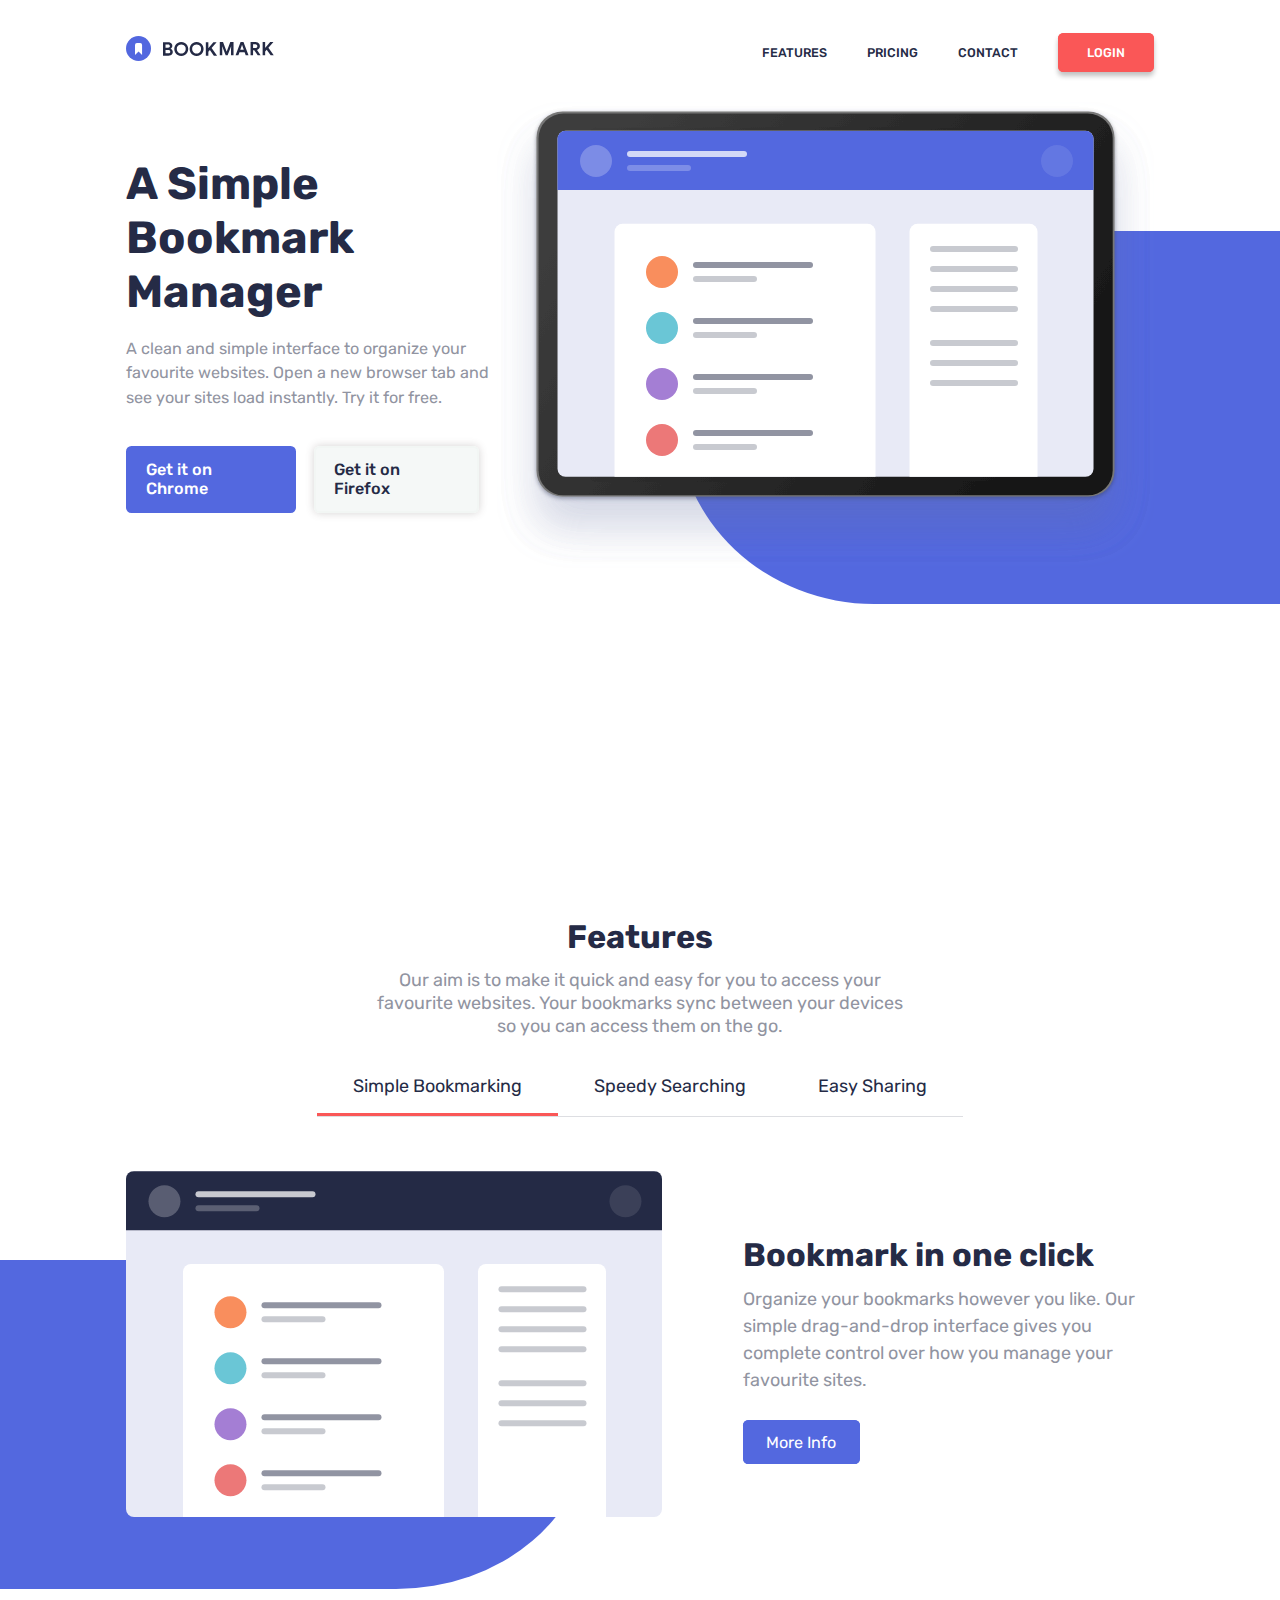
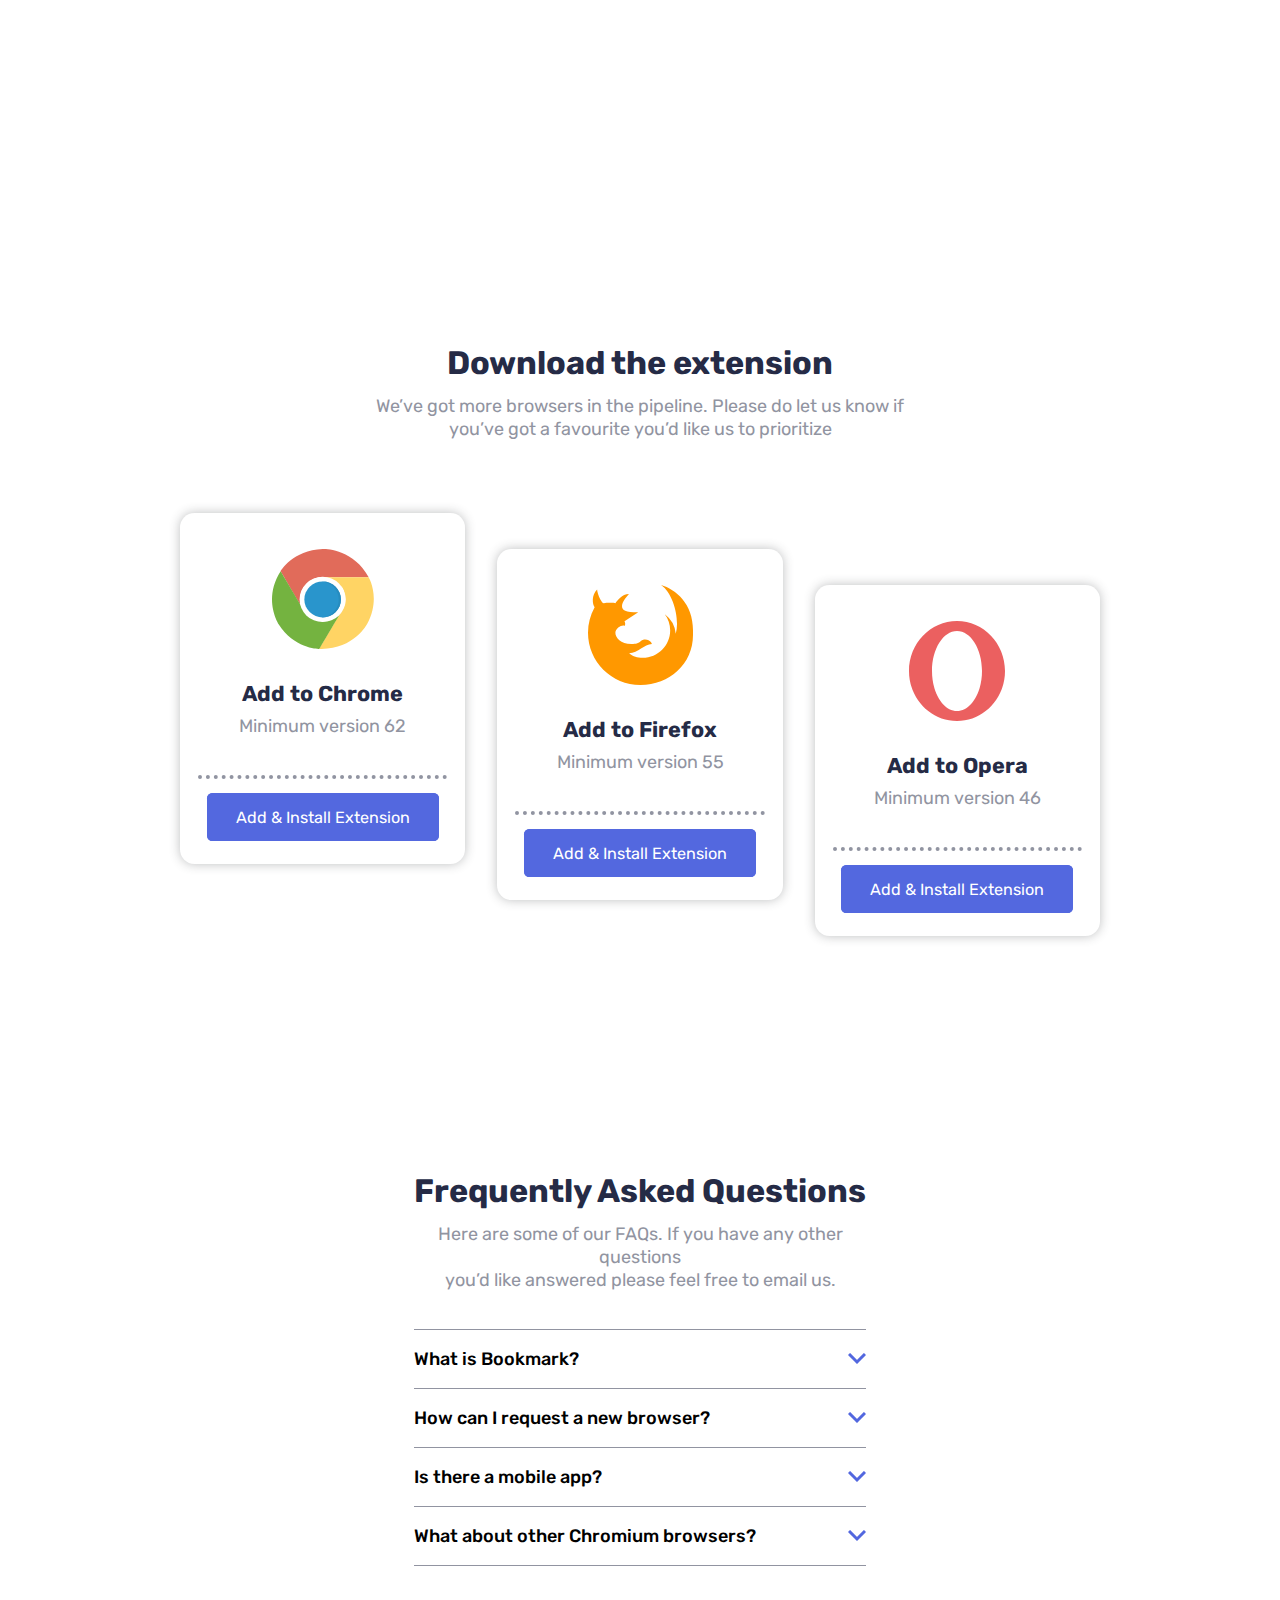
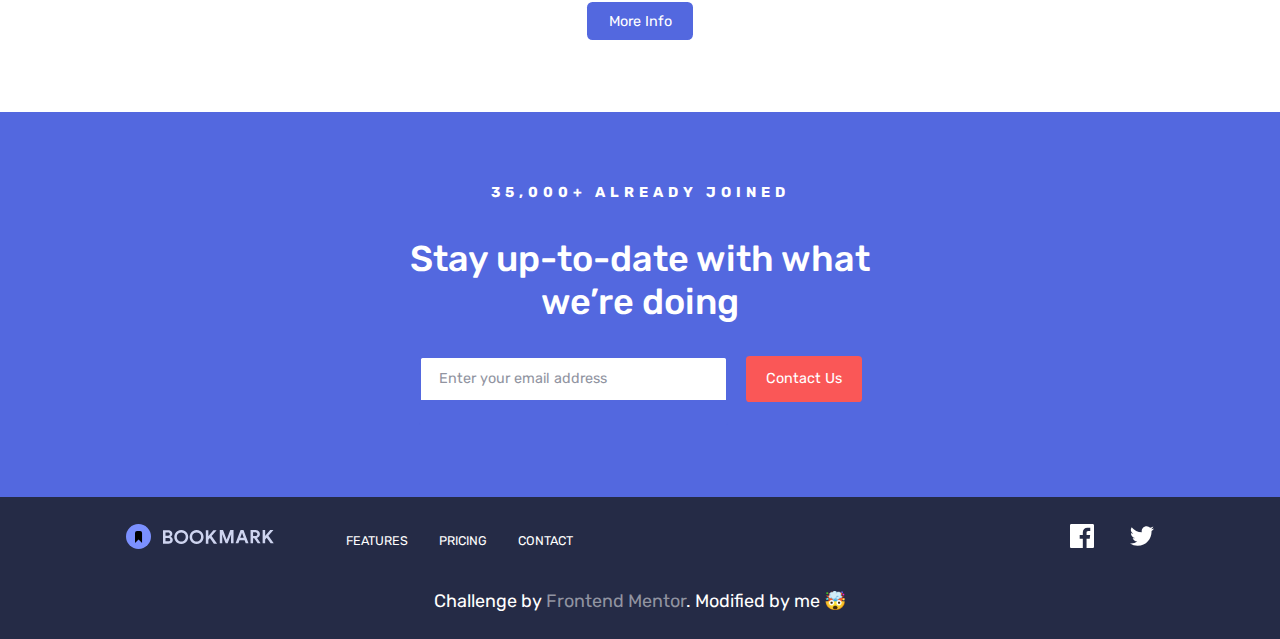
<file: index.html>
<!DOCTYPE html>
<html lang="en">
  <head>
    <meta charset="UTF-8" />
    <meta name="viewport" content="width=device-width, initial-scale=1.0" />
    <!-- displays site properly based on user's device -->
    <meta
      name="description"
      content="A Simple Bookmark Manager - A clean and simple interface to organize your favourite websites"
    />
    <link
      rel="icon"
      type="image/png"
      sizes="32x32"
      href="./images/favicon-32x32.png"
    />
    <link rel="stylesheet" href="styles.css" />
    <!-- Link to CSS file -->
    <link
      href="https://fonts.googleapis.com/css2?family=Rubik:wght@400;500&display=swap"
      rel="stylesheet"
    />
    <!-- Google fonts for the website -->
    <title>Bookmarks</title>
  </head>
  <body>
    <!-- Hero section starts here -->
    <section class="hero">
      <nav>
        <a href="#"
          ><img src="images/logo-bookmark.svg" alt="bookmark logo" id="logo"
        /></a>
        <ul>
          <li><a href="#">features</a></li>
          <li><a href="#">pricing</a></li>
          <li><a href="#">contact</a></li>
          <li><a href="index2.html">login</a></li>
        </ul>
        <img
          src="images/icon-hamburger.svg"
          alt="hamburger menu"
          class="mobile-menu"
          id="mobileMenu"
        />
      </nav>

      <div class="hero-row">
        <div class="left-col">
          <div class="left-col-text">
            <h1>A Simple Bookmark Manager</h1>
            <p>
              A clean and simple interface to organize your favourite websites.
              Open a new browser tab and see your sites load instantly. Try it
              for free.
            </p>
            <div class="hero-links">
              <a href="#">Get it on Chrome</a>
              <a href="#">Get it on Firefox</a>
            </div>
          </div>
        </div>

        <div class="right-col">
          <img src="images/illustration-hero.svg" alt="bookmark illustration" />
        </div>
      </div>
    </section>

    <div class="mobile-navigation" id="mobileNav">
      <nav>
        <ul>
          <li><a href="#">features</a></li>
          <li><a href="#">pricing</a></li>
          <li><a href="#">contact</a></li>
          <li><a href="#">login</a></li>
        </ul>

        <ul>
          <li>
            <a href="#"
              ><img src="images/icon-facebook.svg" alt="facebook icon"
            /></a>
          </li>
          <li>
            <a href="#"
              ><img src="images/icon-twitter.svg" alt="twitter icon"
            /></a>
          </li>
        </ul>
      </nav>
    </div>

    <!-- Features section starts here -->
    <section class="features">
      <h2>Features</h2>
      <p>
        Our aim is to make it quick and easy for you to access your<br />
        favourite websites. Your bookmarks sync between your devices<br />
        so you can access them on the go.
      </p>

      <div class="features-controller">
        <p class="control active">Simple Bookmarking</p>
        <p class="control">Speedy Searching</p>
        <p class="control">Easy Sharing</p>
      </div>

      <div class="features-tab">
        <div class="left-col">
          <img
            src="images/illustration-features-tab-1.svg"
            alt="features illustration"
            id="image"
          />
        </div>
        <div class="right-col">
          <h3 id="heading">Bookmark in one click</h3>
          <p id="paragraph">
            Organize your bookmarks however you like. Our simple drag-and-drop
            interface gives you complete control over how you manage your
            favourite sites.
          </p>
          <a href="#">More Info</a>
        </div>
      </div>
    </section>

    <!-- Download extension section starts here -->
    <section class="download">
      <h2>Download the extension</h2>
      <p>
        We’ve got more browsers in the pipeline. Please do let us know if<br />
        you’ve got a favourite you’d like us to prioritize
      </p>

      <div class="download-row">
        <div class="download-col">
          <img src="images/logo-chrome.svg" alt="chrome logo" />
          <h3>Add to Chrome</h3>
          <p>Minimum version 62</p>
          <hr />
          <a href="#">Add & Install Extension</a>
        </div>
        <div class="download-col">
          <img src="images/logo-firefox.svg" alt="firefox logo" />
          <h3>Add to Firefox</h3>
          <p>Minimum version 55</p>
          <hr />
          <a href="#">Add & Install Extension</a>
        </div>
        <div class="download-col">
          <img src="images/logo-opera.svg" alt="opera logo" />
          <h3>Add to Opera</h3>
          <p>Minimum version 46</p>
          <hr />
          <a href="#">Add & Install Extension</a>
        </div>
      </div>
    </section>

    <!-- FAQ section starts here -->
    <section class="faq">
      <h2>Frequently Asked Questions</h2>
      <p>
        Here are some of our FAQs. If you have any other questions<br />
        you’d like answered please feel free to email us.
      </p>

      <ul class="banner">
        <li>
          <div class="text">
            What is Bookmark? <img src="images/icon-arrow.svg" alt="arrow" />
          </div>

          <div class="drop-down-text">
            <p>
              Lorem ipsum dolor sit amet, consectetur adipiscing elit. Fusce
              tincidunt justo eget ultricies fringilla. Phasellus blandit ipsum
              quis quam ornare mattis.
            </p>
          </div>
        </li>

        <li>
          <div class="text">
            How can I request a new browser?
            <img src="images/icon-arrow.svg" alt="arrow" />
          </div>

          <div class="drop-down-text">
            <p>
              Vivamus luctus eros aliquet convallis ultricies. Mauris augue
              massa, ultricies non ligula. Suspendisse imperdiet. Vivamus luctus
              eros aliquet convallis ultricies. Mauris augue massa, ultricies
              non ligula. Suspendisse imperdie tVivamus luctus eros aliquet
              convallis ultricies. Mauris augue massa, ultricies non ligula.
              Suspendisse imperdiet.
            </p>
          </div>
        </li>

        <li>
          <div class="text">
            Is there a mobile app?
            <img src="images/icon-arrow.svg" alt="arrow" />
          </div>

          <div class="drop-down-text">
            <p>
              Sed consectetur quam id neque fermentum accumsan. Praesent luctus
              vestibulum dolor, ut condimentum urna vulputate eget. Cras in
              ligula quis est pharetra mattis sit amet pharetra purus. Sed
              sollicitudin ex et ultricies bibendum.
            </p>
          </div>
        </li>

        <li>
          <div class="text">
            What about other Chromium browsers?
            <img src="images/icon-arrow.svg" alt="arrow" />
          </div>

          <div class="drop-down-text">
            <p>
              Integer condimentum ipsum id imperdiet finibus. Vivamus in
              placerat mi, at euismod dui. Aliquam vitae neque eget nisl gravida
              pellentesque non ut velit.
            </p>
          </div>
        </li>
      </ul>
      <a href="#" class="btn">More Info</a>
    </section>

    <!-- Contact Us section starts here -->
    <section class="contact">
      <h3>35,000+ already joined</h3>
      <h4>
        Stay up-to-date with what<br />
        we’re doing
      </h4>

      <form
        action="#"
        autocomplete="off"
        id="formbox"
        onsubmit="return validateForm()"
      >
        <input
          type="text"
          required
          placeholder="Enter your email address"
          id="email"
          class="input"
        />
        <img
          src="images/icon-error.svg"
          alt="error icon"
          class="error"
          id="img"
        />
        <button type="submit">Contact Us</button>
        <span id="alert"></span>
      </form>
    </section>

    <!-- Footer starts here -->
    <footer>
      <nav>
        <a href="#"
          ><img src="images/logo-bookmark.svg" alt="bookmark logo"
        /></a>
        <ul class="links">
          <li><a href="#">features</a></li>
          <li><a href="#">pricing</a></li>
          <li><a href="#">contact</a></li>
        </ul>
        <ul class="social-links">
          <li>
            <a href="#"
              ><img src="images/icon-facebook.svg" alt="facebook icon"
            /></a>
          </li>
          <li>
            <a href="#"
              ><img src="images/icon-twitter.svg" alt="twitter icon"
            /></a>
          </li>
        </ul>
      </nav>

      <p class="attribution">
        Challenge by
        <a
          href="https://www.frontendmentor.io?ref=challenge"
          target="_blank"
          rel="noopener"
          >Frontend Mentor</a
        >. Modified by me 🤯
      </p>
    </footer>

    <script src="main.js"></script>
  </body>
</html>
</file>
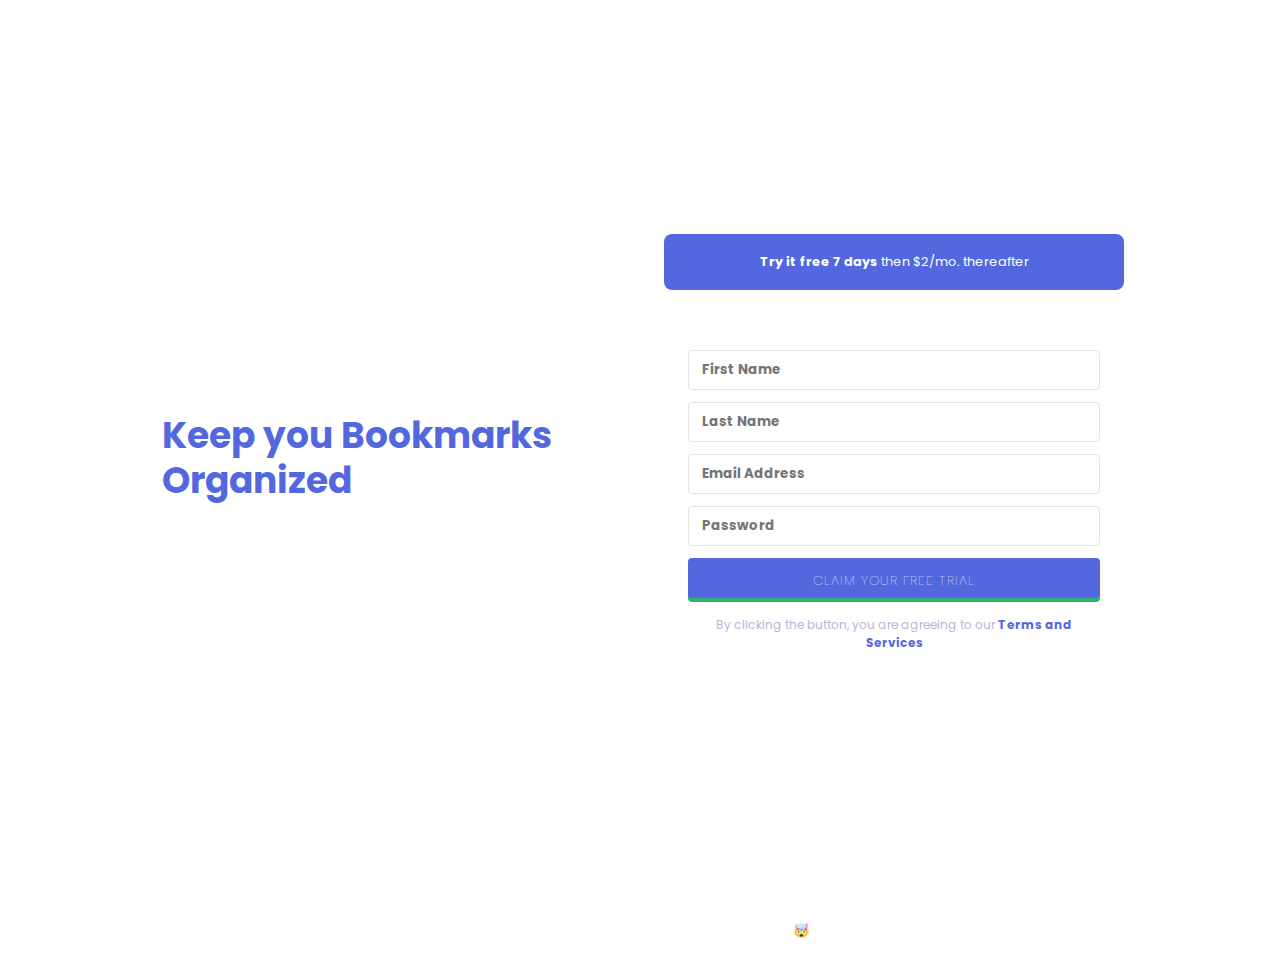
<file: index2.html>
<!DOCTYPE html>
<html lang="en">
  <head>
    <meta charset="UTF-8" />
    <meta name="viewport" content="width=device-width, initial-scale=1.0" />

    <link
      rel="icon"
      type="image/png"
      sizes="32x32"
      href="./images/favicon-32x32.png"
    />
    <link rel="stylesheet" href="css/style.css" />

    <title>sign up form</title>
  </head>
  <body>
    <main>
      <div class="content">
        <h1>Keep you Bookmarks Organized</h1>
        <p></p>
      </div>
      <div class="signup">
        <div class="signup__pricing">
          <p><strong>Try it free 7 days</strong> then $2/mo. thereafter</p>
        </div>
        <form action="#" class="signup__form">
          <input
            type="text"
            name="first-name"
            id="first-name"
            aria-label="First Name"
            placeholder="First Name"
            required
          />
          <input
            type="text"
            name="last-name"
            id="last-name"
            aria-label="Last Name"
            placeholder="Last Name"
            required
          />
          <input
            type="email"
            name="email"
            id="email"
            aria-label="Email Address"
            placeholder="Email Address"
            required
          />
          <input
            type="password"
            name="password"
            id="password"
            aria-label="Password"
            placeholder="Password"
            required
          />
          <input
            type="submit"
            value="Claim your free trial"
            aria-label="Submit"
          />
          <span class="terms-notice"
            >By clicking the button, you are agreeing to our
            <span>Terms and Services</span></span
          >
        </form>
      </div>
    </main>
    <footer>
      <p class="attribution">
        Challenge by
        <a href="https://www.frontendmentor.io?ref=challenge" target="_blank"
          >Frontend Mentor</a
        >. Modified by Me 🤯
      </p>
    </footer>
  </body>
  <script src="js/validation.js"></script>
</html>
</file>
<file: styles.css>
*{
    padding: 0;
    margin: 0;
    box-sizing: border-box;
    font-size: 18px;
    font-family: 'Rubik', sans-serif;
}

html, body{
    overflow-x: hidden;
}

/* Hero section starts here */
.hero{
    padding: 2rem 7rem;
    min-height: 100vh;
}

.hero nav{
    display: flex;
    align-items: center;
    justify-content: space-between;
}

.hero nav ul li{
    list-style: none;
    display: inline-block;
    margin-left: 2rem;
}

.hero nav ul li a{
    text-decoration: none;
    color: hsl(229, 31%, 21%);
    font-size: .7rem;
    font-weight: 500;
    text-transform: uppercase;
    transition: .5s;
    cursor: pointer;
}

.hero nav ul li a:hover,
.hero nav ul li a:focus
{
    color: hsl(0, 94%, 66%);
}

.hero nav ul li:nth-child(4) a{
    padding: .55rem 1.5rem;
    background: hsl(0, 94%, 66%);
    color: hsl(0, 0%, 100%);
    border-radius: .3rem;
    border: 2px solid hsl(0, 94%, 66%);
    box-shadow: 0 4px .3rem 0 rgba(0, 0, 0, 0.247);
}

.hero nav ul li:nth-child(4) a:hover{
    background: transparent;
    color: hsl(0, 94%, 66%);
}

.hero nav .mobile-menu{
    display: none;
}

.hero .hero-row{
    display: flex;
    align-items: center;
    justify-content: space-between;
    margin-top: 2rem;
}

.hero .hero-row .left-col,
.hero .hero-row .right-col{
    flex-basis: 50%;
}

.hero .hero-row .left-col .left-col-text h1{
    font-size: 2.5rem;
    color: hsl(229, 31%, 21%);
    line-height: 1.2;
    margin-bottom: 1rem;
}

.hero .hero-row .left-col .left-col-text p{
    font-size: .9rem;
    color: hsl(229, 8%, 60%);
    line-height: 1.5;
    margin-bottom: 2rem;
}

.hero .hero-row .left-col .left-col-text .hero-links{
    display: flex;
    align-items: center;
}

.hero .hero-row .left-col .left-col-text .hero-links a{
    margin-right: 1rem;
    padding: .7rem 1rem;
    color: hsl(0, 0%, 100%);
    background: hsl(231, 69%, 60%);
    text-decoration: none;
    font-size: .9rem;
    font-weight: 500;
    border-radius: .3rem;
    border: 2px solid hsl(231, 69%, 60%);
    transition: .5s;
    cursor: pointer;
}

.hero .hero-row .left-col .left-col-text .hero-links a:hover,
.hero .hero-row .left-col .left-col-text .hero-links a:focus{
    background: transparent;
    color: hsl(231, 69%, 60%);
}

.hero .hero-row .left-col .left-col-text .hero-links a:nth-child(2){
    background: hsla(165, 17%, 95%, 0.664);
    border: 2px solid hsla(165, 17%, 95%, 0.664);
    color: hsl(229, 31%, 21%);
    box-shadow: 0 0 .5rem rgba(87, 71, 71, 0.247);
}

.hero .hero-row .left-col .left-col-text .hero-links a:nth-child(2):hover,
.hero .hero-row .left-col .left-col-text .hero-links a:nth-child(2):focus{
    background: transparent;
    border: 2px solid hsl(229, 31%, 21%);
}

.hero .hero-row .right-col{
    display: flex;
    align-items: center;
    justify-content: flex-end;
    position: relative;
}

.hero .hero-row .right-col::after{
    content: "";
    position: absolute;
    right: -10rem;
    bottom: -2rem;
    width: 100%;
    height: 80%;
    background: hsl(231, 69%, 60%);
    z-index: -1;
    border-top-left-radius: 30% 50%;
    border-bottom-left-radius: 30% 50%;
}

.mobile-navigation{
    display: none;
}

/* Features section starts here */
.features{
    padding: 1rem 7rem 6rem;
    min-height: 100vh;
    position: relative;
}

.features h2{
    text-align: center;
    font-size: 1.8rem;
    color: hsl(229, 31%, 21%);
    margin-bottom: .7rem;
}

.features p{
    text-align: center;
    font-size: 1rem;
    line-height: 1.3;
    color: hsl(229, 8%, 60%);
    margin-bottom: 1rem;
}

.features .features-controller{
    display: flex;
    align-items: center;
    justify-content: center;
}

.features .features-controller p{
    padding: 1rem 2rem;
    border-bottom: 1px solid hsla(229, 8%, 60%, 0.308);
    position: relative;
    cursor: pointer;
    color: hsl(229, 31%, 21%);
    transition: .5s;
}

.features .features-controller p:hover{
    color: hsl(0, 94%, 66%);
}

.features .features-controller .active:after{
    content: "";
    position: absolute;
    bottom: 0;
    left: 0;
    width: 100%;
    height: .15rem;
    background: hsl(0, 94%, 66%);
}

.features .features-tab{
    display: flex;
    align-items: center;
    justify-content: space-between;
    margin-top: 2rem;
    padding: 0;
}

.features .features-tab .left-col{
    position: relative;
    flex-basis: 50%;
}

.features .features-tab .left-col img{
    display: flex;
    align-items: center;
    justify-content: center;
}

.features .features-tab .left-col::after{
    content: "";
    position: absolute;
    left: -10rem;
    bottom: -4rem;
    width: 120%;
    height: 95%;
    background: hsl(231, 69%, 60%);
    z-index: -1;
    border-top-right-radius: 30% 50%;
    border-bottom-right-radius: 30% 50%;
}

.features .features-tab .right-col{
    flex-basis: 40%;
}

.features .features-tab .right-col h3{
    font-size: 1.8rem;
    color: hsl(229, 31%, 21%);
    margin-bottom: .7rem;
}

.features .features-tab .right-col p{
    text-align: left;
    font-size: 1rem;
    line-height: 1.5;
    color: hsl(229, 8%, 60%);
    margin-bottom: 2rem;
}

.features .features-tab .right-col a{
    padding: .6rem 1.2rem;
    color: hsl(0, 0%, 100%);
    background: hsl(231, 69%, 60%);
    border: 2px solid hsl(231, 69%, 60%);
    border-radius: .3rem;
    text-decoration: none;
    font-size: .9rem;
    transition: .5s;
}

.features .features-tab .right-col a:hover{
    background: transparent;
    color: hsl(231, 69%, 60%);
}

/* Download extension section starts here */
.download{
    padding: 8rem 10rem 2rem;
    min-height: 100vh;
}

.download h2{
    text-align: center;
    font-size: 1.8rem;
    color: hsl(229, 31%, 21%);
    margin-bottom: .7rem;
}

.download p{
    text-align: center;
    font-size: 1rem;
    line-height: 1.3;
    color: hsl(229, 8%, 60%);
}

.download .download-row{
    display: flex;
    align-items: center;
    justify-content: space-between;
    margin-top: 0rem;
}

.download .download-row .download-col{
    flex-basis: 31%;
    text-align: center;
     box-shadow: 0 0 .6rem 0 hsla(228, 4%, 22%, 0.322);
    padding: 2rem 1rem 2rem;
    border-radius: .8rem;
}

.download .download-row .download-col:nth-child(2){
    margin-top: 4rem;
}

.download .download-row .download-col:nth-child(3){
    margin-top: 8rem;
}

.download .download-row .download-col img{
    margin-bottom: 1.5rem;
}

.download .download-row .download-col h3{
    font-size: 1.2rem;
    color: hsl(229, 31%, 21%);
    margin-bottom: .5rem;
}

.download .download-row .download-col hr{
    margin: 2rem 0 1.5rem;
    border: 0;
    border-bottom: 4px dotted hsl(229, 8%, 60%);
}

.download .download-row .download-col a{
    text-decoration: none;
    color: hsl(0, 0%, 100%);
    background: hsl(231, 69%, 60%);
    border: 2px solid hsl(231, 69%, 60%);
    padding: .7rem 1.5rem;
    border-radius: .3rem;
    font-size: .9rem;
    transition: .5s;
}

.download .download-row .download-col a:hover{
    background: transparent;
    color: hsl(231, 69%, 60%);
}

/* FAQ section starts here */
.faq{
    padding: 4rem 23rem;
    text-align: center;
}

.faq h2{
    text-align: center;
    font-size: 1.8rem;
    color: hsl(229, 31%, 21%);
    margin-bottom: .7rem;
}

.faq p{
    text-align: center;
    font-size: 1rem;
    line-height: 1.3;
    color: hsl(229, 8%, 60%);
}

.faq .banner{
    margin-top: 2rem;
    display: flex;
    align-items: center;
    justify-content: center;
    flex-direction: column;
    width: 100%;
}

.faq .banner li{
    width: 100%;
    list-style: none;
    padding: 1rem 0;
    border-bottom: 1px solid hsl(229, 8%, 60%);
    font-weight: 500;
}

.faq .banner li:nth-child(1){
    border-top: 1px solid hsl(229, 8%, 60%);
}

.faq .banner li .text{
    display: flex;
    align-items: center;
    justify-content: space-between;
    cursor: pointer;
}

.faq .banner li .drop-down-text{
    display: none;
}

.faq .banner li .drop-down-text p{
    padding: 1.5rem 0 .5rem;
    text-align: left;
    line-height: 1.6;
    color: hsl(229, 31%, 21%);
    font-weight: 400;
}

.faq .btn{
    text-decoration: none;
    color: hsl(0, 0%, 100%);
    background: hsl(231, 69%, 60%);
    padding: .6rem 1.2rem;
    font-size: .8rem;
    border-radius: .3rem;
    margin-top: 2rem;
    display: inline-block;
}

/* Contact Us section starts here */
.contact{
    padding: 4rem 7rem;
    background: hsl(231, 69%, 60%);
    text-align: center;
    color: hsl(0, 0%, 100%);
}

.contact h3{
    text-transform: uppercase;
    font-size: .8rem;
    letter-spacing: 5px;
    margin-bottom: 2rem;
}

.contact h4{
    font-size: 2rem;
    font-weight: 500;
    margin-bottom: 1.8rem;
}

.contact form{
    display: flex;
    justify-content: center;
    align-items: flex-start;
    position: relative;
}

.contact form input{
    position: relative;
    padding: .7rem 5rem .7rem 1rem;
    font-size: .8rem;
    border: none;
    outline: none;
    border-radius: .2rem;
    color: hsl(229, 31%, 21%);
    border-top: 2px solid hsl(231, 69%, 60%);
    border-left: 2px solid hsl(231, 69%, 60%);
    border-right: 2px solid hsl(231, 69%, 60%);
    border-bottom: 25px solid hsl(231, 69%, 60%);
}

.contact form .error{
    position: absolute;
    width: 1rem;
    height: 1rem;
    bottom: 40%;
    transform: translateY(-50%);
    left: 54%;
    z-index: 100;
    opacity: 0;
    pointer-events: none;
    transition: opacity 1s;
}

.contact form input::placeholder{
    color: hsl(229, 8%, 60%);
}

.contact form button{
    padding: .7rem 1rem;
    color: hsl(0, 0%, 100%);
    border: 2px solid hsl(0, 94%, 66%);
    background: hsl(0, 94%, 66%);
    outline: none;
    font-size: .8rem;
    border-radius: .2rem;
    margin-left: 1rem;
    cursor: pointer;
    transition: .5s;
}

.contact form button:hover,
.contact form button:focus{
    background: hsl(0, 0%, 100%);
    color: hsl(0, 94%, 66%);
}

.contact form span{
    position: absolute;
    bottom: .2rem;
    left: 33%;
    font-size: .7rem;
    font-style: italic;
}

/* Footer starts here */
footer{
    padding: 1.5rem 7rem;
    background: hsl(229, 31%, 21%);
}

footer nav {
    display: flex;
    align-items: center;
}

footer nav a img{
    filter: invert(1) brightness(100%) hue-rotate(180deg);
}

footer nav .links{
    flex: 1;
    margin-left: 4rem;
}

footer nav .links li{
    list-style: none;
    display: inline-block;
    margin-right: 1.5rem;
}

footer nav .links li a{
    text-decoration: none;
    color: hsl(0, 0%, 100%);
    text-transform: uppercase;
    font-size: .7rem;
    transition: .5s;
}

footer nav .links li a:hover,
footer nav .links li a:focus{
    color: hsl(0, 94%, 66%);
}

footer nav .social-links{
    display: flex;
    align-items: center;
}

footer nav .social-links li{
    display: inline-block;
    list-style: none;
    margin-left: 2rem;
}

footer nav .social-links li a img{
    filter: invert(0);
}

footer .attribution{
    color: hsl(0, 0%, 100%);
    font-size: 1rem;
    margin-top: 2rem;
    text-align: center;
}

footer .attribution a{
    text-decoration: none;
    color: hsl(229, 8%, 60%);
}


/* Responsive design starts here */
@media (max-width: 991px){
    .hero {
        padding: 2rem 1.5rem;
    }

    .hero nav a img{
        z-index: 1000;
        filter: invert(0);
        position: relative;
    }

    .hero nav ul{
        display: none;
    }

    .hero nav .mobile-menu {
        display: block;
        z-index: 1000;
        position: relative;
        filter: invert(0);
    }

    .hero .hero-row {
        margin-top: 2rem;
        flex-wrap: wrap;
    }

    .hero .hero-row .left-col{
        flex-basis: 100%;
        text-align: center;
        order: 2;
        margin-top: 1.5rem;
    }

    .hero .hero-row .right-col {
        flex-basis: 100%;
        align-items: center;
        order: 1;
    }

    .hero .hero-row .right-col img{
        width: 100%;
    }

    .hero .hero-row .right-col::after {
        right: -4rem;
        bottom: 0rem;
    }

    .hero .hero-row .left-col .left-col-text h1 {
        font-size: 1.5rem;
        line-height: 1.4;
    }

    .hero .hero-row .left-col .left-col-text .hero-links {
        display: flex;
        align-items: center;
        justify-content: center;
    }

    .hero .hero-row .left-col .left-col-text .hero-links a {
        padding: .7rem .8rem;
        font-size: .7rem;
    }

    .hero .hero-row .left-col .left-col-text .hero-links a:nth-child(2){
        margin-right: 0;
    }

    .features{
        padding: 3rem 1.5rem;
    }

    .features h2 {
        font-size: 1.3rem;
    }

    .features p > br{
        display: none;
    }

    .features p {
        font-size: .8rem;
        line-height: 1.55;
        margin-bottom: 2rem;
    }

    .features .features-controller {
        flex-direction: column;
    }

    .features .features-controller p {
        padding: 1rem 2rem;
        margin-bottom: 0;
    }

    .features .features-controller p:nth-child(1){
        border-top: 1px solid hsla(165, 17%, 95%, 0.664);
    }

    .features .features-tab {
        justify-content: center;
        flex-wrap: wrap;
        padding: 0 1rem;
    }

    .features .features-tab .left-col {
        flex-basis: 100%;
    }

    .features .features-tab .left-col img{
        width: 100%;
    }

    .features .features-tab .left-col::after {
        left: -6rem;
        bottom: -2rem;
        width: 130%;
    }

    .features .features-tab .right-col {
        flex-basis: 100%;
        margin-top: 4rem;
        text-align: center;
    }

    .features .features-tab .right-col h3 {
        font-size: 1.3rem;
    }

    .features .features-tab .right-col p {
        font-size: .8rem;
        line-height: 1.7;
        text-align: center;
    }

    .download {
        padding: 3rem 1.5rem 2rem;
        min-height: 100vh;
    }

    .download h2 {
        font-size: 1.3rem;
    }

    .download p {
        font-size: .9rem;
        line-height: 1.5;
    }

    .download p > br{
        display: none;
    }

    .download .download-row {
        flex-wrap: wrap;
        margin-top: 2.5rem;
    }

    .download .download-row .download-col {
        flex-basis: 100%;
        padding: 2rem 1rem 2rem;
        border-radius: .7rem;
    }

    .download .download-row .download-col h3 {
        font-size: 1.1rem;
    }

    .download p {
        font-size: .8rem;
    }

    .download .download-row .download-col a {
        padding: .6rem 1.5rem;
    }

    .download .download-row .download-col:nth-child(2) {
        margin-top: 2rem;
    }

    .download .download-row .download-col:nth-child(3) {
        margin-top: 2rem;
    }

    .faq {
        padding: 3rem 1.5rem 4rem;
        text-align: center;
    }

    .faq h2 {
        font-size: 1.3rem;
    }

    .faq p {
        font-size: .8rem;
        line-height: 1.6;
    }

    .faq p > br{
        display: none;
    }

    .faq .banner li .text {
        font-size: .8rem;
    }

    .faq .banner li .drop-down-text p {
        padding: 1rem 0 0rem;
    }

    .contact {
        padding: 3rem 1.5rem;
    }

    .contact h3 {
        font-size: .7rem;
        margin-bottom: 1rem;
    }

    .contact h4 {
        font-size: 1.3rem;
        margin-bottom: 1.5rem;
    }

    .contact form {
        align-items: center;
        flex-direction: column;
    }

    .contact form button {
        padding: .7rem 5.56rem;
        margin-top: .5rem;
        margin-left: 0;
    }

    .contact form .error {
        bottom: 65%;
        transform: translateY(-50%);
        left: 83%;
    }

    .contact form span {
        bottom: 3.5rem;
        left: 3rem;
    }

    footer {
        padding: 2rem 1.5rem;
    }

    footer nav {
        align-items: center;
        justify-content: center;
        text-align: center;
        flex-direction: column;
    }

    footer nav a img {
        margin-bottom: 1rem;
        filter: invert(1) brightness(100%) hue-rotate(180deg);
    }

    footer nav .links {
        margin-left: 0rem;
        margin-bottom: 2rem;
    }

    footer nav .links li {
        display: block;
        margin-right: 0rem;
        text-align: center;
        margin-bottom: 1.5rem;
    }

    footer nav .social-links li {
        margin-left: 0rem;
        margin: 0 1rem;
    }

    footer .attribution {
        font-size: .8rem;
    }

    footer .attribution a {
        font-size: .8rem;
    }

    .mobile-navigation{
        display: block;
        position: absolute;
        top: 0;
        left: 0;
        width: 100%;
        height: 100vh;
        background: hsla(229, 31%, 21%, 0.945);
        z-index: 10;
    }

    .mobile-navigation nav {
        display: flex;
        align-items: center;
        justify-content: center;
        flex-direction: column;
        position: relative;
    }

    .mobile-navigation nav ul:nth-child(1){
        margin-top: 6rem;
        text-align: center;
    }

    .mobile-navigation nav ul:nth-child(1) li{
        list-style: none;
        margin-bottom: 2rem;
    }

    .mobile-navigation nav ul:nth-child(1) li a{
        text-decoration: none;
        color: hsl(0, 0%, 100%);
        text-transform: uppercase;
        font-size: 1.2rem;
    }

    .mobile-navigation nav ul:nth-child(1) li:nth-child(4) a{
        padding: .6rem 5.5rem;
        border: 1px solid hsl(0, 0%, 100%);
    }

    .mobile-navigation nav ul:nth-child(2){
        margin-top: 6rem;
        display: flex;
        align-items: center;
    }

    .mobile-navigation nav ul:nth-child(2) li{
        display: inline-block;
        margin: 0 1rem;
    }
}

@media (max-width: 320px){
    .hero .hero-row .left-col .left-col-text h1 {
        font-size: 1.2rem;
    }

    .hero .hero-row .left-col .left-col-text p {
        font-size: .8rem;
    }

    .hero .hero-row .left-col .left-col-text .hero-links a {
        padding: .7rem;
        font-size: .6rem;
    }

    .features h2 {
        font-size: 1.1rem;
    }

    .features .features-tab .right-col h3 {
        font-size: 1.2rem;
    }

    .features .features-tab .right-col p {
        line-height: 1.5;
    }

    .download h2 {
        font-size: 1.2rem;
    }

    .download .download-row .download-col h3 {
        font-size: 1rem;
    }

    .download p {
        font-size: .7rem;
    }

    .download .download-row .download-col a {
        padding: .6rem .7rem;
        font-size: .7rem;
    }

    .faq h2 {
        font-size: 1.2rem;
    }

    .faq .banner li .text {
        font-size: .65rem;
    }

    .faq .banner li .drop-down-text p {
        font-size: .7rem;
    }

    .contact h3 {
        font-size: .5rem;
    }

    .contact h4 {
        font-size: 1rem;
    }

    .contact form button {
        padding: .7rem 4rem;
        margin-top: .5rem;
        margin-left: 0;
        width: 100%;
    }

    .contact form .error {
        bottom: 65%;
        transform: translateY(-50%);
        left: 95%;
    }

    .contact form span {
        bottom: 3.5rem;
        left: 1%;
    }

    footer .attribution {
        font-size: .7rem;
    }

    footer .attribution a {
        font-size: .7rem;
    }
}

@media (max-width: 280px){
    .hero nav a img {
        width: 6rem;
    }

    .hero nav .mobile-menu {
        width: 1rem;
    }

    .mobile-navigation nav ul:nth-child(1) li a {
        font-size: 1rem;
    }

    .hero .hero-row .left-col .left-col-text .hero-links a {
        padding: .4rem;
        font-size: .5rem;
    }

    .features .features-controller p {
        font-size: .7rem;
    }

    .features .features-tab {
        padding: 0;
    }

    .faq .banner li .text {
        font-size: .55rem;
    }

    .faq .banner li .drop-down-text p {
        font-size: .65rem;
    }

    .contact form input {
        padding: .7rem 3rem .7rem 1rem;
    }

    .contact form button {
        padding: .7rem 3rem;
    }

    .contact h4 {
        font-size: .9rem;
    }
}
</file>
<file: css/style.css>
@import url("https://fonts.googleapis.com/css2?family=Poppins:wght@400;500;600;700&display=swap");
body {
  background: white;
  background-position: center;
  background-repeat: repeat;
  font-size: 1em;
  font-family: "Poppins", sans-serif;
}
@media (min-width: 768px) {
  body {
    background: white;
    background-position: center;
    background-repeat: repeat;
  }
}

*,
* *,
*::after,
*::before {
  box-sizing: border-box;
}

main {
  min-height: 100vh;
  max-width: min(100vw, 600px);
  display: flex;
  justify-content: center;
  align-items: center;
  flex-direction: column;
  flex-wrap: nowrap;
  margin-left: auto;
  margin-right: auto;
}
@media (min-width: 768px) {
  main {
    max-width: min(90vw, 1000px);
    flex-direction: row;
    gap: 1em;
  }
  main > * {
    width: 50%;
  }
}

.content {
  color: white;
  text-align: center;
  padding: 1em;
}
.content h1 {
  line-height: 1.25em;
}
@media (min-width: 768px) {
  .content {
    text-align: left;
    padding: 1.5em;
    font-size: 0.9em;
  }
  .content h1 {
    font-size: 2.5em;
  }
}

.signup {
  padding: 1em;
  text-align: center;
  display: flex;
  gap: 1.5em;
  flex-direction: column;
  flex-wrap: nowrap;
}

.signup__pricing,
.signup__form {
  border-radius: 8px;
}

.signup__pricing {
  background-color: #6055a5;
  padding: 0.5em;
  text-align: inherit;
  color: white;
  font-size: 0.8em;
}

.signup__form {
  background-color: white;
  padding: 1.5em;
  position: relative;
}
.signup__form input {
  width: 100%;
  height: 3em;
  padding: 0 1em;
  margin-top: 0.9em;
  font-family: inherit;
  font-weight: bolder;
}
.signup__form input:not([type="submit"]) {
  border: 1px solid #e4e2e2;
  border-radius: 4px;
}
.signup__form input + span.error-icon {
  position: absolute;
  right: 2.5em;
  padding-top: 1.25em;
}
.signup__form input + span.error-icon img {
  height: 1em;
  width: 1em;
}
.signup__form input ~ span.error-message {
  position: relative;
  display: block;
  width: 100%;
  text-align: right;
  padding-top: 0;
  color: #ff7a7a;
  font-size: 0.65em;
  font-style: italic;
  font-weight: 500;
}
.signup__form input.error {
  border: 2px solid #ff7a7a;
}

input[type="submit"] {
  box-shadow: 0px 0.3em 0px 0px #2fb179;
  border: none;
  border-radius: 4px;
  background-color: #38cc8c;
  text-transform: uppercase;
  color: white;
  font-weight: lighter;
  letter-spacing: 1px;
  padding-top: 6px;
  cursor: pointer;
}
input[type="submit"]:hover {
  box-shadow: 0px 0.3em 0px 0px #38cc8c;
  background-color: #44e49f;
}

.terms-notice {
  display: block;
  margin-top: 1em;
  padding: 0.5em;
  font-size: 0.75em;
  color: #b9b6d3;
}
.terms-notice span {
  color: #ff7a7a;
  font-weight: bolder;
}

footer {
  text-align: center;
  color: white;
  font-size: smaller;
}
footer a {
  color: inherit;
}

/*# sourceMappingURL=style.css.map */

@import url("https://fonts.googleapis.com/css2?family=Poppins:wght@400;500;600;700&display=swap");

body {
  background-position: center;
  background-repeat: repeat;
  font-size: 1em;
  font-family: "Poppins", sans-serif;
}

@media (min-width: 768px) {
  body {
    background-position: center;
    background-repeat: repeat;
  }
}

*,
* *,
*::after,
*::before {
  box-sizing: border-box;
}

.main {
  min-height: 100vh;
  max-width: min(100vw, 600px);
  display: flex;
  justify-content: center;
  align-items: center;
  flex-direction: column;
  flex-wrap: nowrap;
  margin-left: auto;
  margin-right: auto;
}

@media (min-width: 768px) {
  .main {
    max-width: min(90vw, 1000px);
    flex-direction: row;
    gap: 1em;
  }
  .main > * {
    width: 50%;
  }
}

.content {
  color: hsl(231, 69%, 60%); /* Change text color */
  text-align: center;
  padding: 1em;
}

@media (min-width: 768px) {
  .content {
    text-align: left;
    padding: 1.5em;
    font-size: 0.9em;
  }
  .content h1 {
    font-size: 2.5em;
  }
}

.signup__pricing {
  background-color: hsl(231, 69%, 60%); /* Change background color */
  padding: 0.5em;
  text-align: inherit;
  color: white;
  font-size: 0.8em;
}

.signup__form {
  background-color: white; /* Change background color to white */
  padding: 1.5em;
  position: relative;
}

input[type="submit"] {
  box-shadow: 0px 0.3em 0px 0px #2fb179;
  border: none;
  border-radius: 4px;
  background-color: hsl(231, 69%, 60%); /* Change button background color */
  text-transform: uppercase;
  color: white;
  font-weight: lighter;
  letter-spacing: 1px;
  padding-top: 6px;
  cursor: pointer;
}

input[type="submit"]:hover {
  box-shadow: 0px 0.3em 0px 0px #38cc8c;
  background-color: #44e49f;
}

.terms-notice span {
  color: hsl(231, 69%, 60%); /* Change color of specific text */
  font-weight: bolder;
}
</file>
